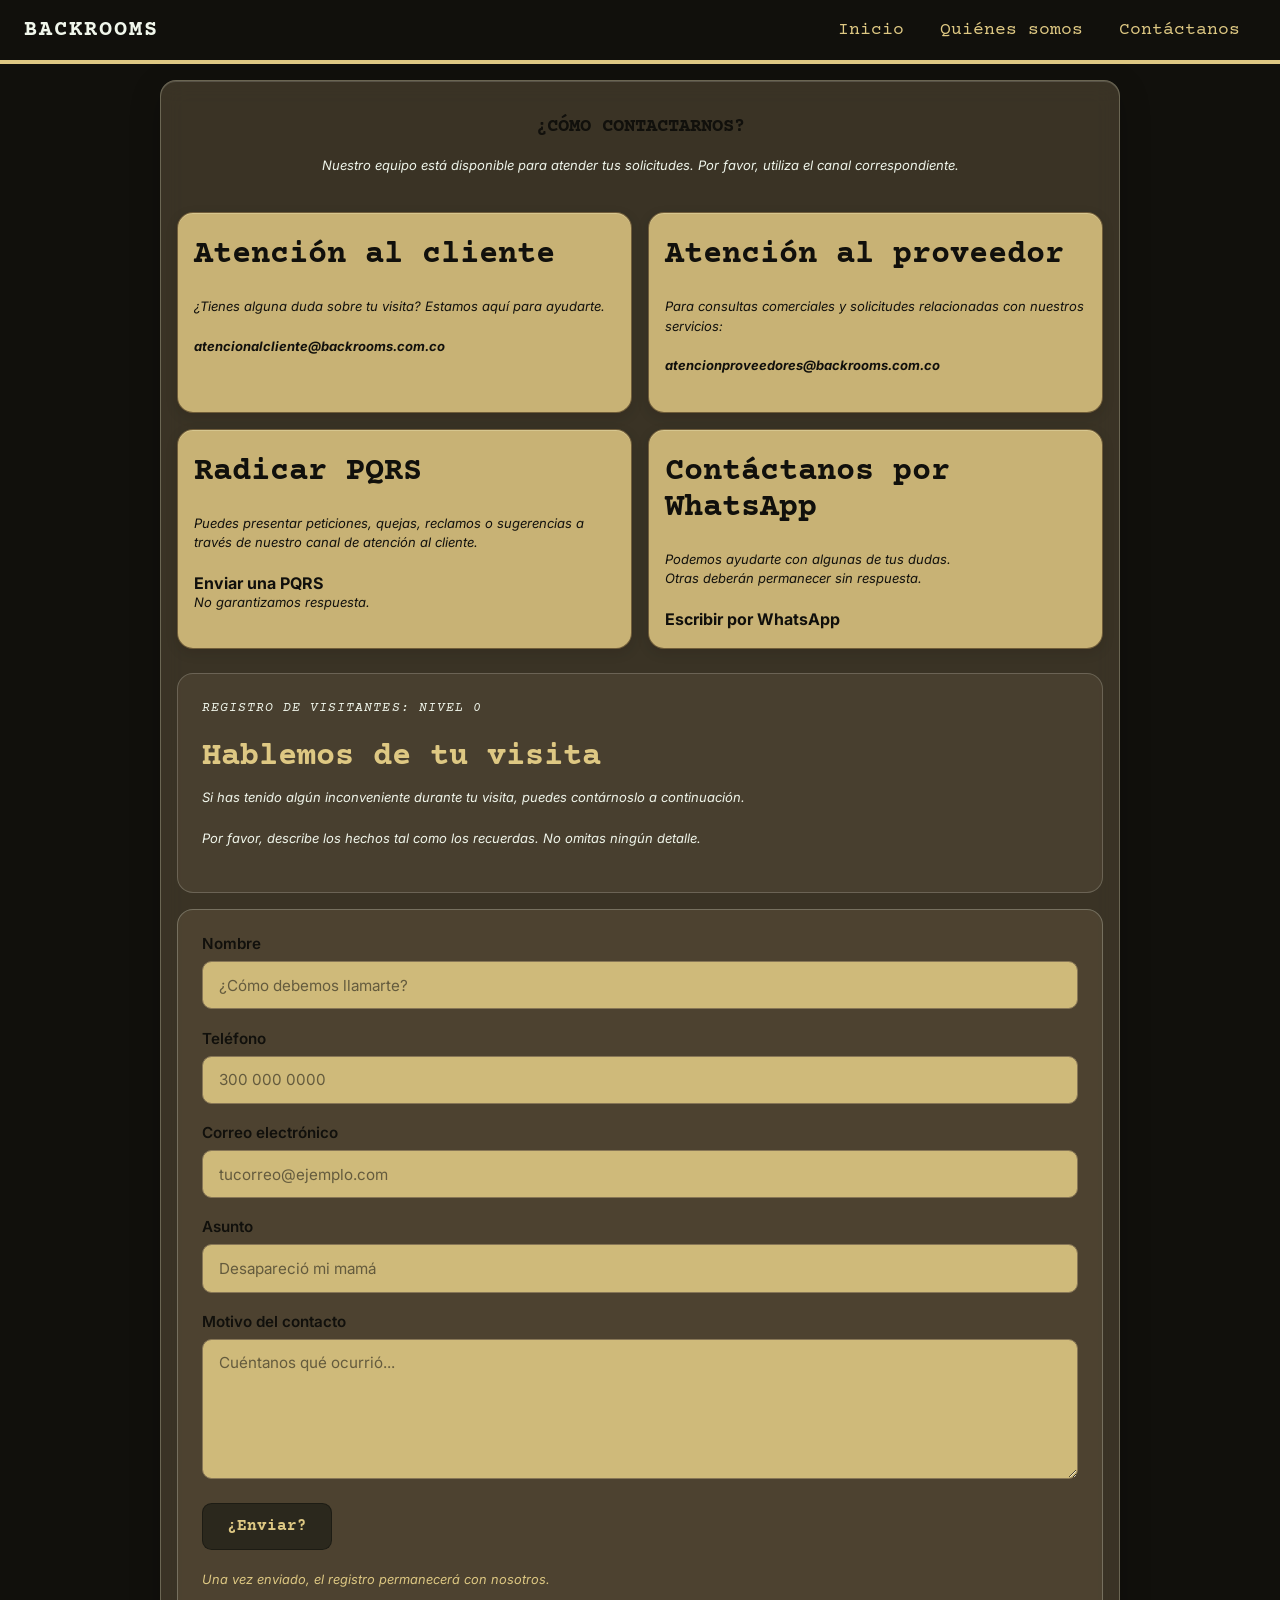
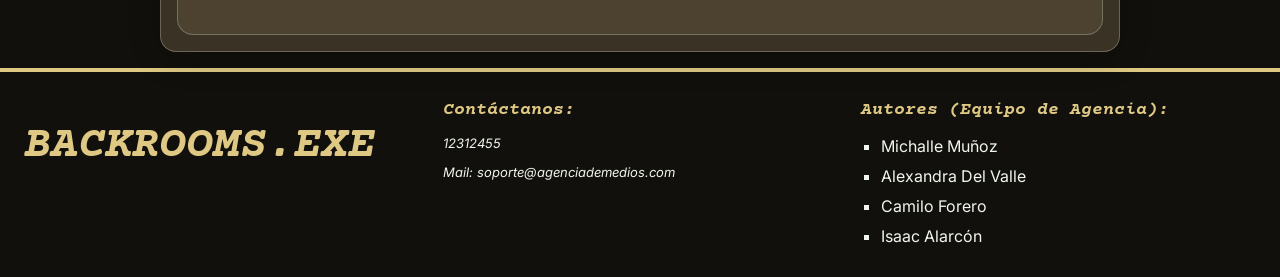
<file: contacto.html>
<!doctype html>
<html lang="es">

<head>
    <meta charset="UTF-8" />
    <meta name="viewport" content="width=device-width, initial-scale=1.0" />
    <title>Los Backrooms</title>
    <link rel="stylesheet" href="styles.css" />
    <script src="app.js" defer></script>
    <link rel="preconnect" href="https://fonts.googleapis.com" />
    <link rel="preconnect" href="https://fonts.gstatic.com" crossorigin />
    <link
        href="https://fonts.googleapis.com/css2?family=Courier+Prime:ital,wght@0,400;0,700;1,400;1,700&family=Inter:ital,opsz,wght@0,14..32,100..900;1,14..32,100..900&display=swap"
        rel="stylesheet" />
</head>

<!-- ESTILOS CSS PROPIOS DE ESTA PÁGINA DE CONTACTO. -->
<style>
    /* Fondo de la página: usa los colores definidos en las variables globales y un GIF. */
    body {
        background-color: var(--void);
        background-image: url(https://media0.giphy.com/media/v1.Y2lkPTc5MGI3NjExa3g2Z3ZjdDl2Z2w4b3RtbDJkeHk4Ym5sbjRra2xqeHIwYjBrbnlrYSZlcD12MV9pbnRlcm5hbF9naWZfYnlfaWQmY3Q9Zw/UyYcK4GZKyBHA44JXW/giphy.gif);
        color: var(--void);
        background-size: cover;
        background-position: center;
        background-repeat: no-repeat;
        background-attachment: fixed;
    }

    /* Separa ligeramente el contenido principal de la parte superior e inferior */
    main {
        padding-top: 1rem;
        padding-bottom: 1rem;
        background-color: transparent;
    }

    /* Contenedor general: limita el ancho, centra el contenido y crea un efecto de vidrio. */
    .contacto {
        max-width: 60rem;
        margin: 0 auto;
        padding: 1rem;

        background: color-mix(in srgb,
                var(--carpet) 35%,
                transparent);

        /* Desenfoca lo que queda detrás del contenedor (efecto cristal). */
        backdrop-filter: blur(12px);
        /* Prefijo para compatibilidad con navegadores basados en WebKit. */
        -webkit-backdrop-filter: blur(12px);

        border: 1px solid rgba(255, 255, 220, 0.25);
        border-radius: 1rem;

        box-shadow:
            0 8px 32px rgba(0, 0, 0, 0.20),
            inset 0 1px 0 rgba(255, 255, 255, 0.15);

        gap: 0.75rem;
    }

    /* Organiza las tarjetas de contacto en dos columnas con espacio entre ellas. */
    .canales-contacto {
        display: grid;
        grid-template-columns: repeat(2, minmax(0, 1fr));
        gap: 1rem;

    }

    /* Hace que el título y la introducción ocupen todo el ancho de la cuadrícula. */
    .canales-cabecera {
        text-align: center;
        grid-column: 1 / -1;
    }

    p {
        font-size: small;
        font-style: italic;
    }

    /* Apariencia de cada tarjeta de contacto: fondo, bordes, sombra y animación. */
    .canal {
        min-width: 0;
        padding: 1rem;

        background: color-mix(in srgb,
                var(--bg-wall) 82%,
                #655034);

        border: 1px solid rgba(65, 48, 27, 0.65);
        border-radius: 1rem;

        box-shadow:
            0 4px 12px rgba(25, 17, 8, 0.15),
            inset 0 1px 0 rgba(255, 255, 220, 0.25);

        /* Permite partir textos largos, como correos, para que no se salgan de la tarjeta. */
        overflow-wrap: anywhere;

        /* Suaviza los cambios visuales que ocurren al pasar el cursor. */
        transition:
            transform 0.25s ease,
            box-shadow 0.25s ease,
            background 0.25s ease;
    }

    /* Al pasar el cursor, aclara la tarjeta, la eleva un poco y refuerza la sombra. */
    .canal:hover {
        background: color-mix(in srgb,
                var(--bg-wall) 90%,
                white);

        transform: translateY(-3px);

        box-shadow:
            0 8px 20px rgba(25, 17, 8, 0.22),
            inset 0 1px 0 rgba(255, 255, 220, 0.4);
    }

    /* Estilo de los subtítulos dentro de las tarjetas. */
    .canal h2 {
        color: var(--void);
        margin-top: 0.5rem;
    }

    /* Mejora la legibilidad de los párrafos dentro de cada tarjeta. */
    .canal p {
        color: var(--void);
        line-height: 1.5;
    }

    /* Apariencia inicial de los enlaces de contacto. */
    .canal a {
        text-decoration: none;
        outline: none;
        text-underline-offset: 3px;
        color: var(--void);

        transition:
            color 0.25s ease,
            text-shadow 0.25s ease;
    }

    /* Resalta los enlaces al pasar el cursor con el color neón y un brillo. */
    .canal a:hover {
        color: var(--neon);
        text-shadow: 0 0 8px var(--neon);
    }

    /* Caja introductoria que presenta el formulario con un estilo semitransparente. */
    .introduccion-contacto {
        margin-top: 1.5rem;
        padding: 1.5rem;

        background: color-mix(in srgb, var(--carpet) 20%, transparent);
        border: 1px solid color-mix(in srgb, var(--neon) 20%, transparent);
        border-radius: 1rem;
    }

    /* Tipografía y separación del título de la introducción. */
    .introduccion-contacto h2 {
        color: var(--bg-wall);
        font-family: var(--font-title);
        margin: 0.75rem 0;
    }

    /* Texto decorativo que simula una etiqueta o mensaje del sistema Backrooms. */
    .texto-sistema {
        color: var(--neon);
        font-family: var(--font-title);
        font-size: 0.8rem;
        letter-spacing: 0.08em;
    }

    /* Contenedor visual del formulario. */
    .formulario-contacto {
        margin-top: 1rem;
        padding: 1.5rem;

        background: color-mix(in srgb, var(--carpet) 25%, transparent);
        border: 1px solid color-mix(in srgb, var(--neon) 25%, transparent);
        border-radius: 1rem;
    }

    #formContacto .campo {
        display: flex;
        flex-direction: column;
        gap: 0.5rem;
        margin-bottom: 1.2rem;
    }

    /* Estilo de las etiquetas que describen cada campo del formulario. */
    #formContacto label {
        color: var(--void);
        font-family: var(--font-text);
        font-weight: 600;
        font-size: 0.95rem;
    }

    /* Estilo compartido por inputs y textarea: tamaño, relleno, colores y bordes. */
    #formContacto .form-control {
        display: block;
        width: 100%;
        box-sizing: border-box;
        padding: 0.85rem 1rem;

        color: var(--void);
        background: color-mix(in srgb, var(--bg-wall) 90%, transparent);

        border: 1px solid var(--carpet);
        border-radius: 0.6rem;

        font-family: var(--font-text);
        font-size: 0.95rem;

        transition:
            background 0.2s ease,
            border-color 0.2s ease,
            box-shadow 0.2s ease;
    }

    /* Color del texto de ejemplo que aparece dentro de los campos vacíos. */
    #formContacto .form-control::placeholder {
        color: color-mix(in srgb, var(--text) 65%, transparent);
    }

    /* Estado de enfoque: indica visualmente qué campo está seleccionado. */
    #formContacto .form-control:focus {
        outline: none;
        background: var(--bg-wall);
        border-color: var(--neon);
        box-shadow: 0 0 0 3px color-mix(in srgb, var(--neon) 25%, transparent);
    }

    /* El área de mensaje tiene una altura mínima y permite cambiar su altura verticalmente. */
    #formContacto textarea {
        min-height: 140px;
        resize: vertical;
    }

    #formContacto .acciones-formulario {
        margin-top: 1.5rem;
    }

    /* Estilo base del botón que envía el formulario. */
    #formContacto button[type="submit"] {
        padding: 0.85rem 1.5rem;

        color: var(--bg-wall);
        background-color: var(--text);

        border: 1px solid color-mix(in srgb, var(--void) 50%, transparent);
        border-radius: 0.6rem;

        font-family: var(--font-title);
        font-weight: 700;
        font-size: 1rem;

        cursor: pointer;

        transition:
            background 0.2s ease,
            transform 0.2s ease,
            box-shadow 0.2s ease;
    }

    /* Efecto del botón cuando el cursor está encima. */
    #formContacto button[type="submit"]:hover {
        background: var(--neon);
        transform: translateY(-2px);
        box-shadow: 0 5px 16px color-mix(in srgb, var(--void) 25%, transparent);
    }

    /* Indicador visible para navegar hasta el botón usando el teclado. */
    #formContacto button[type="submit"]:focus-visible {
        outline: 2px solid var(--neon);
        outline-offset: 4px;
    }

    /* Estilo de los avisos que mantienen el tono inquietante del sitio. */
    #formContacto .aviso-inquietante {
        margin-top: 1.25rem;
        color: var(--bg-wall);
        font-family: var(--font-text);
        font-size: 0.8rem;
    }
</style>

<body>
    <!-- ENCABEZADO -->
    <header class="navbar">
        <a href="index.html" class="logo">BACKROOMS</a>

        <nav>
            <ul class="nav-links">
                <li><a href="index.html">Inicio</a></li>
                <li><a href="quienes-somos.html">Quiénes somos</a></li>
                <li><a href="contacto.html">Contáctanos</a></li>
            </ul>
        </nav>
    </header>

    <!-- CUERPO -->
    <main>
        <section class="contacto">

            <!-- CANALES DE CONTACTO -->
            <section class="canales-contacto">
                <div class="canales-cabecera">
                    <h1>¿CÓMO CONTACTARNOS?</h1>

                    <p>
                        Nuestro equipo está disponible para atender tus solicitudes.
                        Por favor, utiliza el canal correspondiente.
                    </p>
                </div>


                <!-- ATENCIÓN AL CLIENTE -->
                <div class="canal">
                    <h2>Atención al cliente</h2>

                    <p>
                        ¿Tienes alguna duda sobre tu visita?
                        Estamos aquí para ayudarte.
                    </p>

                    <p>
                        <strong>
                            <a href="mailto:atencionalcliente@backrooms.com.co">
                                atencionalcliente@backrooms.com.co
                            </a>
                        </strong>
                    </p>
                </div>

                <!-- ATENCIÓN A PROVEEDORES -->
                <div class="canal">
                    <h2>Atención al proveedor</h2>

                    <p>
                        Para consultas comerciales y solicitudes
                        relacionadas con nuestros servicios:
                    </p>

                    <p>
                        <strong>
                            <a href="mailto:atencionproveedores@backrooms.com.co">
                                atencionproveedores@backrooms.com.co
                            </a>
                        </strong>
                    </p>
                </div>

                <!-- PQRS -->
                <div class="canal">
                    <h2>Radicar PQRS</h2>

                    <p>
                        Puedes presentar peticiones, quejas,
                        reclamos o sugerencias a través de nuestro
                        canal de atención al cliente.
                    </p>

                    <strong>
                        <a href="mailto:atencionalcliente@backrooms.com.co">
                            Enviar una PQRS
                        </a>
                    </strong>

                    <p class="aviso-inquietante">
                        No garantizamos respuesta.
                    </p>
                </div>

                <!-- WHATSAPP -->
                <div class="canal">
                    <h2>Contáctanos por WhatsApp</h2>

                    <p>
                        Podemos ayudarte con algunas de tus dudas.
                        <br>Otras deberán permanecer sin respuesta.
                    </p>

                    <strong>
                        <a href="https://wa.me/57XXXXXXXXXX" target="_blank" rel="noopener noreferrer">
                            Escribir por WhatsApp
                        </a>
                    </strong>
                </div>
            </section>

            <!-- INTRODUCCIÓN AL FORMULARIO -->
            <section class="introduccion-contacto">
                <p class="texto-sistema">
                    REGISTRO DE VISITANTES: NIVEL 0
                </p>

                <h2>Hablemos de tu visita</h2>

                <p>
                    Si has tenido algún inconveniente durante tu visita,
                    puedes contárnoslo a continuación.
                </p>

                <p class="aviso-inquietante">
                    Por favor, describe los hechos tal como los recuerdas.
                    No omitas ningún detalle.
                </p>
            </section>

            <!-- FORMULARIO -->
            <section class="formulario-contacto">
                <form id="formContacto">

                    <div class="campo">
                        <label for="nombre">Nombre</label>

                        <input type="text" class="form-control" name="nombre" id="nombre"
                            placeholder="¿Cómo debemos llamarte?" autocomplete="name" required>
                    </div>

                    <div class="campo">
                        <label for="telefono">Teléfono</label>

                        <input type="tel" class="form-control" name="telefono" id="telefono" placeholder="300 000 0000"
                            autocomplete="tel" inputmode="tel" maxlength="14" required>
                    </div>

                    <div class="campo">
                        <label for="correo">Correo electrónico</label>

                        <input type="email" class="form-control" id="correo" name="correo"
                            placeholder="tucorreo@ejemplo.com" autocomplete="email" required>
                    </div>

                    <div class="campo">
                        <label for="asunto">Asunto</label>

                        <input type="text" class="form-control" id="asunto" name="asunto"
                            placeholder="Desapareció mi mamá" required>
                    </div>

                    <div class="campo">
                        <label for="mensaje">
                            Motivo del contacto
                        </label>

                        <textarea class="form-control" name="mensaje" id="mensaje" rows="5"
                            placeholder="Cuéntanos qué ocurrió..." required></textarea>
                    </div>

                    <div class="acciones-formulario">
                        <button type="submit">¿Enviar?</button>
                    </div>

                    <p class="aviso-inquietante">
                        Una vez enviado, el registro permanecerá con nosotros.
                    </p>

                </form>
            </section>

        </section>
    </main>

    <!-- PIE DE PÁGINA -->
    <footer>
        <div>
            <p class="n1">
                <strong>BACKROOMS.EXE</strong>
            </p>
        </div>

        <div>
            <p>
                <strong>Contáctanos:</strong>
            </p>
            <p>12312455</p>
            <p>
                <a href="mailto:soporte@agenciademedios.com">Mail: soporte@agenciademedios.com</a>
            </p>
        </div>

        <div>
            <p><strong>Autores (Equipo de Agencia):</strong></p>
            <ul>
                <li>Michalle Muñoz</li>
                <li>Alexandra Del Valle</li>
                <li>Camilo Forero</li>
                <li>Isaac Alarcón</li>
            </ul>
        </div>
    </footer>
</body>

</html>
</file>
<file: styles.css>
* {
  box-sizing: border-box;
}

:root {
  --bg-wall: #DEC883;  /* Amarillo mostaza desgastado */
  --carpet: #877656;   /* Marrón de alfombra vieja */
  --void: #11100C;
  --text: #2B281D;
  --neon: #F0F6EB;
  --font-title: "Courier Prime", "Courier New", monospace;
  --font-text: "Inter", Helvetica, sans-serif;
}

body {
  margin: 0;
  min-height: 100vh;
  display: flex;
  flex-direction: column;
  font-family: var(--font-text);
}

h1,
h2,
h3,
h4,
h5,
h6 {
  font-family: var(--font-title);
}

/* Menu*/
.navbar {
  position: sticky;
  top: 0;
  z-index: 100;
  display: flex;
  flex-wrap: wrap;
  align-items: center;
  justify-content: space-between;
  gap: 8px 24px;
  padding: 12px 24px;
  background: var(--void);
  border-bottom: 4px solid var(--bg-wall);
}

.logo {
  font-family: var(--font-title);
  font-size: 22px;
  font-weight: 700;
  letter-spacing: 2px;
  color: var(--neon);
  text-decoration: none;
}

.nav-links {
  display: flex;
  flex-wrap: wrap;
  gap: 4px;
  margin: 0;
  padding: 0;
  list-style: none;
}

.nav-links a {
  display: block;
  padding: 8px 16px;
  font-family: var(--font-title);
  font-size: 18px;
  color: var(--bg-wall);
  text-decoration: none;
}

.nav-links a:hover {
  background: var(--bg-wall);
  color: var(--text);
}

/* SECCIÓN INICIO */
main {
  display: block;
  background-color: var(--void);
}

#que-son, 
#niveles, 
#entidades, 
#misterio {
  max-width: 64rem;
  margin: 0 auto;
  padding-top: 80px;
  padding-bottom: 80px;
  padding-left: 24px;
  padding-right: 24px;
  border-bottom: 5px solid var(--carpet); 
}

#misterio {
  border-bottom: none;
}

.inicio {
  min-height: 85vh;
  padding-top: 80px;
  padding-bottom: 80px;
  padding-left: 24px;
  padding-right: 24px;
  background-color: var(--void);
  color: var(--neon);
  border-bottom: 5px solid var(--carpet);
  display: flex;
  justify-content: space-between;
  align-items: center;
}

.inicio-contenido {
  width: 50%;
}

.inicio-etiqueta {
  color: var(--bg-wall);
  font-family: var(--font-text);
  font-size: 13px;
  letter-spacing: 3px;
  margin-bottom: 25px;
}

.inicio h1 {
  font-family: var(--font-title);
  font-size: 48px;
  line-height: 1.15;
  margin-top: 20px;
  margin-bottom: 25px;
}

.inicio h2 {
  color: var(--bg-wall);
  font-size: 28px;
  margin-bottom: 20px;
}

.inicio-descripcion {
  line-height: 1.8;
  font-size: 17px;
  color: var(--neon);
  font-family: var(--font-text);
}

.inicio-suspenso {
  margin-top: 25px;
  line-height: 1.8;
  color: var(--bg-wall);
  font-family: var(--font-title);
}

.boton-explorar {
  display: inline-block;
  margin-top: 25px;
  padding: 15px 24px;
  border: 1px solid var(--bg-wall);
  background-color: var(--carpet);
  color: var(--neon);
  text-decoration: none;
  font-family: var(--font-title);
  font-weight: bold;
  letter-spacing: 1px;
  border-radius: 999px; /* Botón en forma de píldora redondeada del curso */
}

.boton-explorar:hover {
  background-color: var(--bg-wall);
  color: var(--void);
}

.inicio-foto {
  display: block;
  width: 45%;
  height: 22rem; 
  object-fit: cover; 
  border: 2px solid var(--carpet);
}

h2 {
  font-family: var(--font-title);
  color: var(--bg-wall);
  font-size: 32px;
  margin-top: 0;
  margin-bottom: 1.5rem;
}

main section img {
  display: block;
  width: 100%;
  height: 22rem;
  margin-top: 24px;
  margin-bottom: 40px;
  object-fit: cover;
  border: 2px solid var(--carpet);
}

h3 {
  font-family: var(--font-title);
  color: var(--bg-wall);
  font-size: 22px;
  margin-top: 32px;
  margin-bottom: 12px;
}

p {
  color: var(--neon);
  line-height: 1.6;
  margin-top: 0;
  margin-bottom: 1.25rem;
}

main strong {
  color: var(--bg-wall);
}

.mensaje-destacado {
  margin-top: 3rem;
  padding: 2.5rem 2rem;
  border-radius: 1.5rem;
  background-color: var(--void);
  border: 2px solid var(--carpet);
}

.mensaje-destacado p {
  margin: 0;
  font-size: 1.25rem;
  color: var(--neon);
}

.mensaje-destacado strong {
  font-family: var(--font-title);
  color: var(--bg-wall);
}

/* PIE*/
footer {
  margin-top: auto;
  display: grid;
  grid-template-columns: repeat(3, 1fr);
  gap: 24px;
  padding: 24px;
  font-size: 16px;
  line-height: 26px;
  background: var(--void);
  color: var(--neon);
  border-top: 4px solid var(--bg-wall);
}
.n1 {
  margin: 0;
  line-height: 100px;
}

.n1 strong {
  font-size: 45px;
}
footer p {
  margin: 0 0 8px;
}

footer ul {
  margin: 0;
  padding-left: 20px;
  list-style-type: square;
}

footer li {
  margin-bottom: 4px;
}

footer strong {
  font-family: var(--font-title);
  font-size: 18px;
  color: var(--bg-wall);
}

footer a {
  color: var(--neon);
  text-decoration: none;
}

footer a:hover {
  color: var(--bg-wall);
  text-decoration: underline;
}

/* Adaptabilidad para Pantallas Pequeñas */
@media (max-width: 768px) {
  .inicio {
    flex-direction: column;
    text-align: center;
    padding-top: 60px;
    padding-bottom: 60px;
  }
  
  .inicio-contenido {
    width: 100%;
  }
  
  .inicio-foto {
    width: 100%;
    height: 250px;
    margin-top: 40px;
  }

  .inicio h1 {
    font-size: 32px;
  }
}

body{
    margin: 0;
}

#video{
    position: relative;
    height: 100vh;
    width: 100%;
    overflow: hidden; /*Que pasa cuando un elemento que contienes se sales ? se oculta el contenido sobrante*/
}

#video video{
    position: absolute;
    width: 100%;
    height: 100%;
    object-fit: cover; /*Se asegura de llenar todo el contenedor padre con este elemento*/
}

/*Esto es como crear una capa por encima*/
#video::after{
    content: ""; /*Es obligatorio, sin el no se renderiza el after*/
    position: absolute;
    inset: 0;
    width: 100%;
    height: 100%;
    background: rgb(0,0,0,0.45);
    z-index: 1;
}

#contenido,
#info-about,
#presentacion {
    position: absolute;
    z-index: 3;
    top: 50%;
    left: 50%;
    transform: translate(-50%, -50%);
    cursor: pointer;
}


#contenido {
    color: var(--bg-wall);
    display: flex;
    flex-direction: column;
    align-items: center;
    text-align: center;
    width: 90%;
    font-size: 2rem;
    font-weight: 900;
}

#info-about {
    background-color: var(--void);
    color: var(--neon);
    width: 55%;
    text-align: center;
    padding: 20px 30px;
    border-radius: 12px;
    cursor: pointer;
    font-size: x-large;
}

a{
    text-decoration: none;
    color: var(--bg-wall);
}

a:hover{
    color: var(--neon);
}

#info-about{
    background-color: var(--void);
    color: var(--neon);
    width: 55%;
    text-align: center;
    padding: 20px 30px;
    border-radius: 12px;
    margin: 0 auto;
    margin-top: 16px;
}

em,
strong{
    color: var(--bg-wall);
}

#equipo-about {
    display: flex;
    flex-direction: row;
    justify-content: center;
    gap: 1rem;
}

#presentacion {
    width: 90%;
    display: flex;
    flex-direction: column;
    align-items: center;
}

.rol{
    display: flex;
    flex-direction: column;
    justify-content: center;
    align-items: center;
    background-color: #2B281D;
    margin-bottom: 12px;
    padding: 12px 24px;
    border-radius: 12px;
    color: var(--neon);
}

.rol h3{
    color: var(--bg-wall);
}

.fa-code,
.fa-trello,
.fa-user{
    width: 40px;
    height: 40px;
    color: var(--bg-wall);
}

#equipo{
    font-size: 1.4rem;
    color: var(--neon);
}

.oculto{
    display:none !important;
}

.pista {
    display: block;
    margin-top: 12px;
    color: var(--bg-wall);
    animation: parpadeo 1.5s infinite;
}

@keyframes parpadeo {
    50% { opacity: 0.3; }
}
</file>
